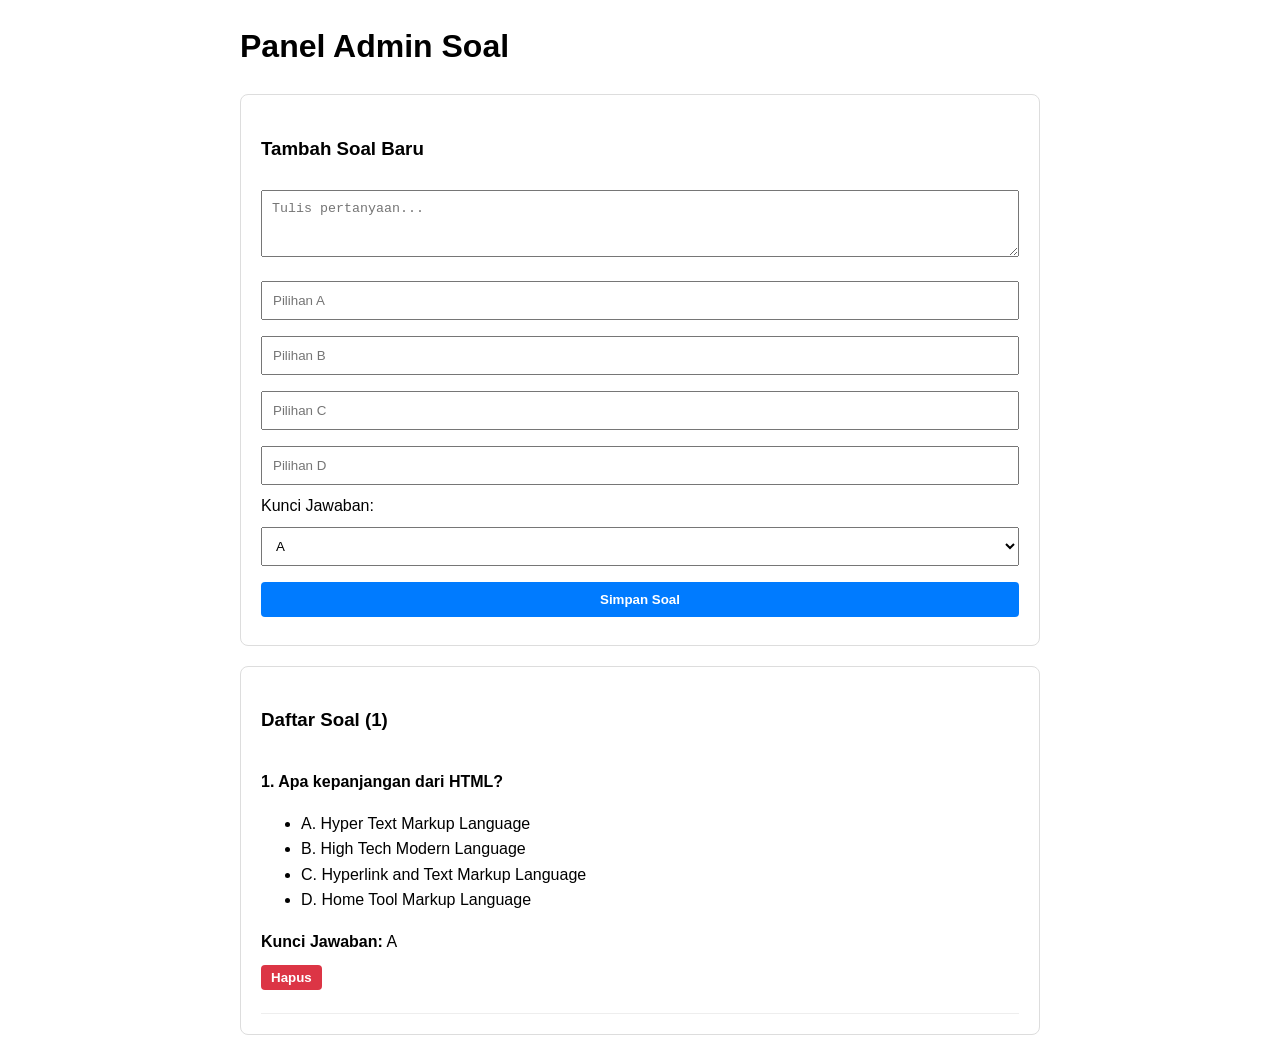
<file: admin.html>
<!DOCTYPE html>
<html lang="id">
<head>
  <meta charset="UTF-8">
  <meta name="viewport" content="width=device-width, initial-scale=1.0">
  <title>Panel Admin - Kelola Soal</title>
  <style>
    body { font-family: sans-serif; max-width: 800px; margin: 20px auto; padding: 0 15px; line-height: 1.6; }
    .card { border: 1px solid #ddd; padding: 20px; border-radius: 8px; margin-bottom: 20px; }
    input, textarea, select, button { width: 100%; padding: 10px; margin: 8px 0; box-sizing: border-box; }
    button { background: #007bff; color: white; border: none; border-radius: 4px; cursor: pointer; font-weight: bold; }
    button:hover { background: #0056b3; }
    .btn-hapus { background: #dc3545; width: auto; padding: 5px 10px; margin-top: 10px; }
    .btn-hapus:hover { background: #a71d2a; }
    .item-soal { border-bottom: 1px solid #eee; padding: 15px 0; }
  </style>
</head>
<body>

  <h1>Panel Admin Soal</h1>

  <!-- Form Tambah Soal -->
  <div class="card">
    <h3>Tambah Soal Baru</h3>
    <form id="form-soal">
      <textarea id="pertanyaan" rows="3" placeholder="Tulis pertanyaan..." required></textarea>
      <input type="text" id="opsi-a" placeholder="Pilihan A" required>
      <input type="text" id="opsi-b" placeholder="Pilihan B" required>
      <input type="text" id="opsi-c" placeholder="Pilihan C" required>
      <input type="text" id="opsi-d" placeholder="Pilihan D" required>
      
      <label for="jawaban">Kunci Jawaban:</label>
      <select id="jawaban" required>
        <option value="A">A</option>
        <option value="B">B</option>
        <option value="C">C</option>
        <option value="D">D</option>
      </select>
      
      <button type="submit">Simpan Soal</button>
    </form>
  </div>

  <!-- Daftar Soal -->
  <div class="card">
    <h3>Daftar Soal (<span id="jumlah-soal">0</span>)</h3>
    <div id="daftar-soal"></div>
  </div>

  <script src="soal.js"></script>
</body>
</html>
</file>
